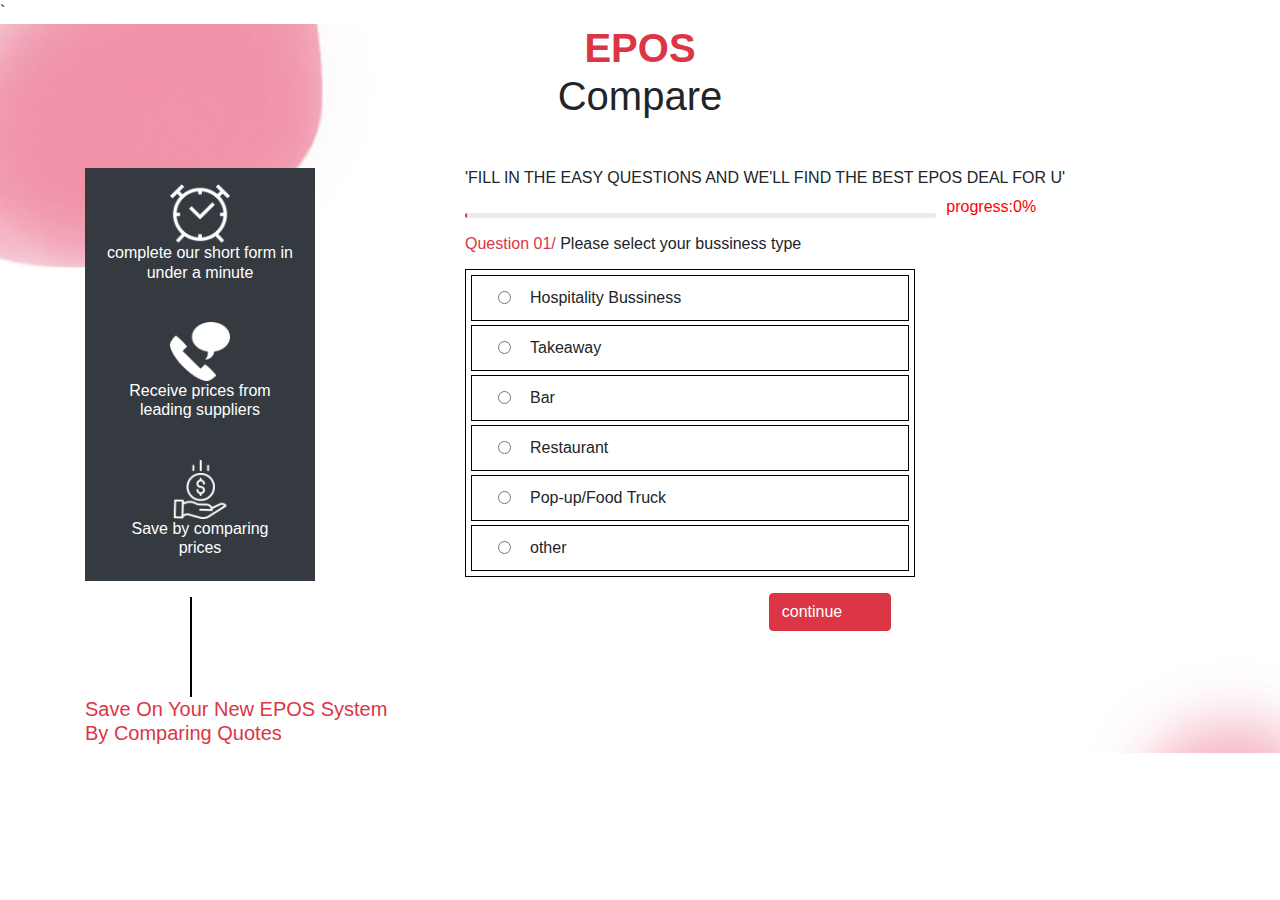
<file: form1/index.html>
`<!DOCTYPE html>
<html lang="en">
<head>
    <meta charset="UTF-8">
    <meta name="viewport" content="width=device-width, initial-scale=1.0">
    <title>Document</title>
    <link rel="stylesheet" href="https://stackpath.bootstrapcdn.com/bootstrap/4.5.2/css/bootstrap.min.css">
    <link rel="stylesheet" href="https://stackpath.bootstrapcdn.com/font-awesome/4.7.0/css/font-awesome.min.css">
    <link rel="stylesheet" href="style.css">
</head>
<body>
    <div style="background-image: url(icons/banner.jpg); background-position: center; background-size: cover; background-repeat: no-repeat;">
             <div class="text-center">
           <h1> <strong class="text-danger"> EPOS</strong> <br/>Compare</h1>    
            </div>
       

<div class="container mt-5">
    
    <div class="row ">
<div class="col-md-4 col-xs-4 box">
<div class="bg-dark" style="max-width:230px; ">

    <div  >
    <div class="row" >
        <div class="col-md-12">
<div class="text-white p-3 text-center">
    <img src="icons/alarm-clock.png" alt="" width="30%" class="text-white">
   
<h6>complete our short form in </br> under a minute</h6>

</div>
</div>

<div class="col-md-12">
    <div class="text-white p-3 text-center">
        <img src="icons/phone.png" alt="" width="30%" class="text-white">
    <h6>Receive prices from </br> leading suppliers</h6>
    
    </div>
    </div>

    <div class="col-md-12">
        <div class="text-white p-3 text-center">
            <img src="icons/save-money.png" alt="" width="30%" class="text-white">
        <h6>Save by comparing </br> prices</h6>
        
        </div>
        </div>
</div>

</div>
</div>

<div class="line mt-3">

   
</div>
<div class="text-danger" >  
      <h5>Save On Your New EPOS System <br/> By Comparing Quotes</h5>
</div>

    </div>





    <div class="col-md-8 col-xs-8">
     
        <div>
       <h6>'FILL IN THE EASY QUESTIONS AND WE'LL FIND THE BEST EPOS DEAL FOR U'</h6>
        </div>
        <div class="row">
            <div class="col-10">
        <div class="progress">
            <div class="progress-bar bg-danger" role="progressbar" style="width: 0.5%" aria-valuenow="25" aria-valuemin="0" aria-valuemax="100">
                
           </div> 
     
           </div>
           
            </div>
     
            <div class="col-2 progress-per">
                progress:0%
            </div>
          

    </div>

 


<div class="mt-3">
    <h6> <span class="text-danger">Question 01/ </span> Please select your bussiness type</h6>



  
        <form style="max-width:450px;" class="table mt-3" > 
          
          
            
            <div class="form-check radio ">
                <input class="form-check-input mx-3" type="radio" name="exampleRadios" id="exampleRadios2" value="option2">
                <label class="form-check-label mx-5" for="exampleRadios2">
                    Hospitality Bussiness
                </label>
              </div>
  
            <div class="form-check radio mt-1">
                <input class="form-check-input mx-3" type="radio" name="exampleRadios" id="exampleRadios2" value="option2">
                <label class="form-check-label mx-5" for="exampleRadios2">
                   Takeaway
                </label>
              </div>
  
            
            <div class="form-check radio  mt-1">
                <input class="form-check-input mx-3" type="radio" name="exampleRadios" id="exampleRadios2" value="option2">
                <label class="form-check-label mx-5" for="exampleRadios2">
                   Bar
                </label>
              </div>
          
            <div class="form-check radio  mt-1">
                <input class="form-check-input mx-3" type="radio" name="exampleRadios" id="exampleRadios2" value="option2">
                <label class="form-check-label mx-5" for="exampleRadios2">
                    Restaurant
                </label>
              </div>
           
            <div class="form-check radio mt-1">
                <input class="form-check-input mx-3" type="radio" name="exampleRadios" id="exampleRadios2" value="option2">
                <label class="form-check-label mx-5" for="exampleRadios2">
                    Pop-up/Food Truck
                </label>
              </div>


            <div class="form-check radio  mt-1">
                <input class="form-check-input mx-3" type="radio" name="exampleRadios" id="exampleRadios2" value="option2">
                <label class="form-check-label mx-5" for="exampleRadios2">
                  other
                </label>
              </div>
       
        </form> 
     <div class="text-center">
      <a href="../form2/form2.html"> <button class="btn btn-danger pr-5 " >continue</button></a>  
     </div>


</div>

</div>




</div>

</div>












</body>
</html>
</file>
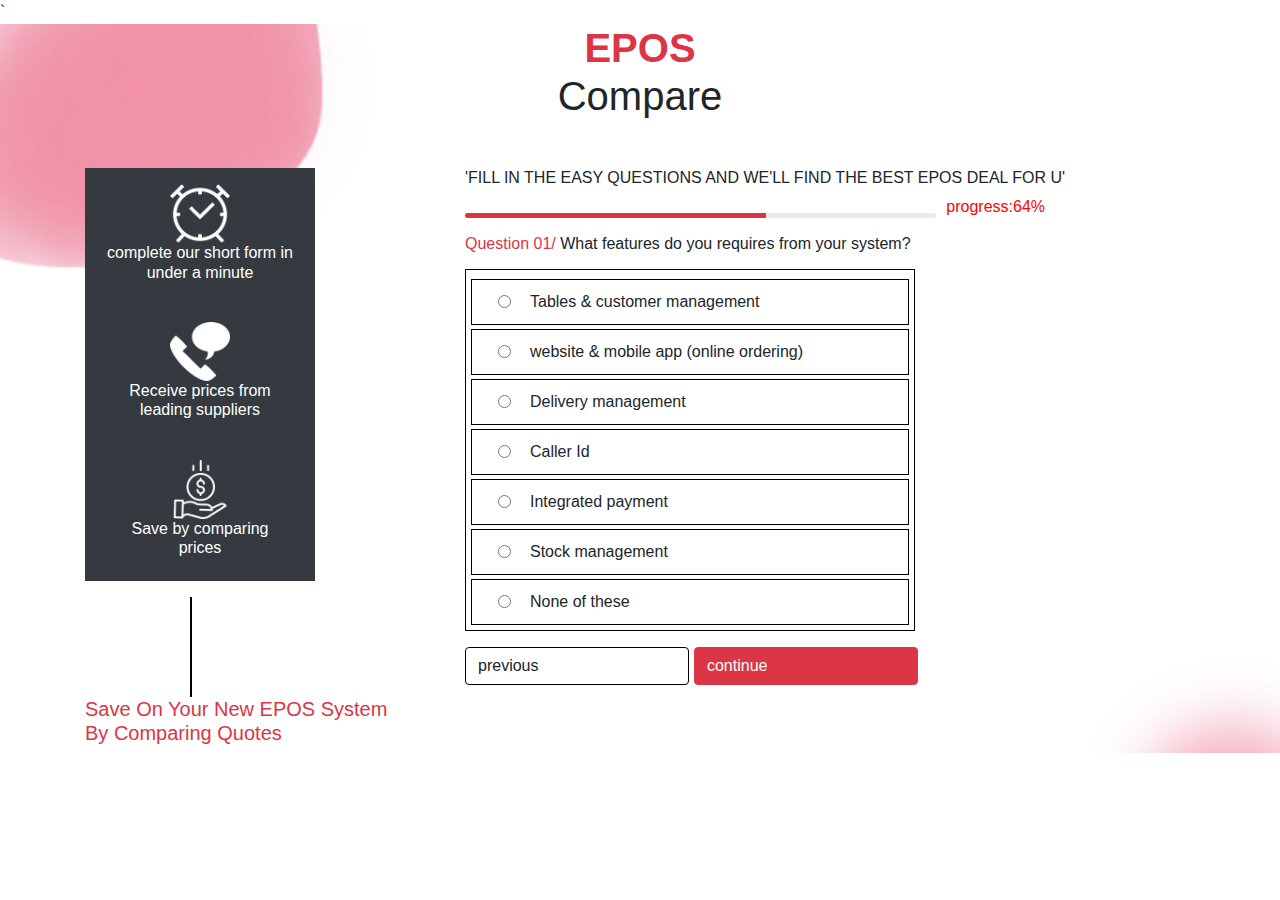
<file: form2/form2.html>
`<!DOCTYPE html>
<html lang="en">
<head>
    <meta charset="UTF-8">
    <meta name="viewport" content="width=device-width, initial-scale=1.0">
    <title>Document</title>
    <link rel="stylesheet" href="https://stackpath.bootstrapcdn.com/bootstrap/4.5.2/css/bootstrap.min.css">
    <link rel="stylesheet" href="https://stackpath.bootstrapcdn.com/font-awesome/4.7.0/css/font-awesome.min.css">
    <link rel="stylesheet" href="style.css">
</head>
<body>
    <div style="background-image: url(icons/banner.jpg); background-position: center; background-size: cover; background-repeat: no-repeat;">
             <div class="text-center">
           <h1> <strong class="text-danger"> EPOS</strong> <br/>Compare</h1>    
            </div>
     

<div class="container mt-5">
    
    <div class="row ">
<div class="col-md-4 col-xs-4 box">
<div class="bg-dark" style="max-width:230px; ">

    <div  >
    <div class="row" >
        <div class="col-md-12">
<div class="text-white p-3 text-center">
    <img src="icons/alarm-clock.png" alt="" width="30%" class="text-white">
   
<h6>complete our short form in </br> under a minute</h6>

</div>
</div>

<div class="col-md-12">
    <div class="text-white p-3 text-center">
        <img src="icons/phone.png" alt="" width="30%" class="text-white">
    <h6>Receive prices from </br> leading suppliers</h6>
    
    </div>
    </div>

    <div class="col-md-12">
        <div class="text-white p-3 text-center">
            <img src="icons/save-money.png" alt="" width="30%" class="text-white">
        <h6>Save by comparing </br> prices</h6>
        
        </div>
        </div>
</div>

</div>
</div>

<div class="line mt-3">

   
</div>
<div class="text-danger" >  
      <h5>Save On Your New EPOS System <br/> By Comparing Quotes</h5>
</div>

    </div>





    <div class="col-md-8 col-xs-8">
     
        <div>
       <h6>'FILL IN THE EASY QUESTIONS AND WE'LL FIND THE BEST EPOS DEAL FOR U'</h6>
        </div>
        <div class="row">
            <div class="col-10">
        <div class="progress">
            <div class="progress-bar bg-danger" role="progressbar" style="width: 64%" aria-valuenow="25" aria-valuemin="0" aria-valuemax="100">
                
           </div> 
     
           </div>
           
            </div>
     
            <div class="col-2 progress-per">
                progress:64%
            </div>
          

    </div>

 


<div class="mt-3">
    <h6> <span class="text-danger">Question 01/ </span> What features do you requires from your system?</h6>



  
        <form style="max-width:450px;" class="table mt-3" > 
          
          
          
            <div class="form-check radio  mt-1">
                <input class="form-check-input mx-3" type="radio" name="exampleRadios" id="exampleRadios2" value="option2">
                <label class="form-check-label mx-5" for="exampleRadios2">
                    Tables & customer management
                </label>
              </div>
               
            <div class="form-check radio  mt-1">
                <input class="form-check-input mx-3" type="radio" name="exampleRadios" id="exampleRadios2" value="option2">
                <label class="form-check-label mx-5" for="exampleRadios2">
                    website & mobile app (online ordering)
                </label>
              </div>
  
            
              <div class="form-check radio  mt-1">
                <input class="form-check-input mx-3" type="radio" name="exampleRadios" id="exampleRadios2" value="option2">
                <label class="form-check-label mx-5" for="exampleRadios2">
                    Delivery management
                </label>
              </div>
  
              <div class="form-check radio  mt-1">
                <input class="form-check-input mx-3" type="radio" name="exampleRadios" id="exampleRadios2" value="option2">
                <label class="form-check-label mx-5" for="exampleRadios2">
                    Caller Id
                </label>
              </div>

              <div class="form-check radio  mt-1">
                <input class="form-check-input mx-3" type="radio" name="exampleRadios" id="exampleRadios2" value="option2">
                <label class="form-check-label mx-5" for="exampleRadios2">
                    Integrated payment
                </label>
              </div>

           
              <div class="form-check radio  mt-1">
                <input class="form-check-input mx-3" type="radio" name="exampleRadios" id="exampleRadios2" value="option2">
                <label class="form-check-label mx-5" for="exampleRadios2">
                    Stock management
                </label>
              </div>
             
              <div class="form-check radio  mt-1">
                <input class="form-check-input mx-3" type="radio" name="exampleRadios" id="exampleRadios2" value="option2">
                <label class="form-check-label mx-5" for="exampleRadios2">
                    None of these
                </label>
              </div>

            
       
        </form> 
     <div>
        <a href="../form1/index.html"> <button class="btn  previous   ">previous</button> </a>
        <a href="../form3/form3.html"> <button class="btn btn-danger continue text-center">continue</button></a>
     </div>


</div>

</div>




</div>

</div>












</body>
</html>
</file>
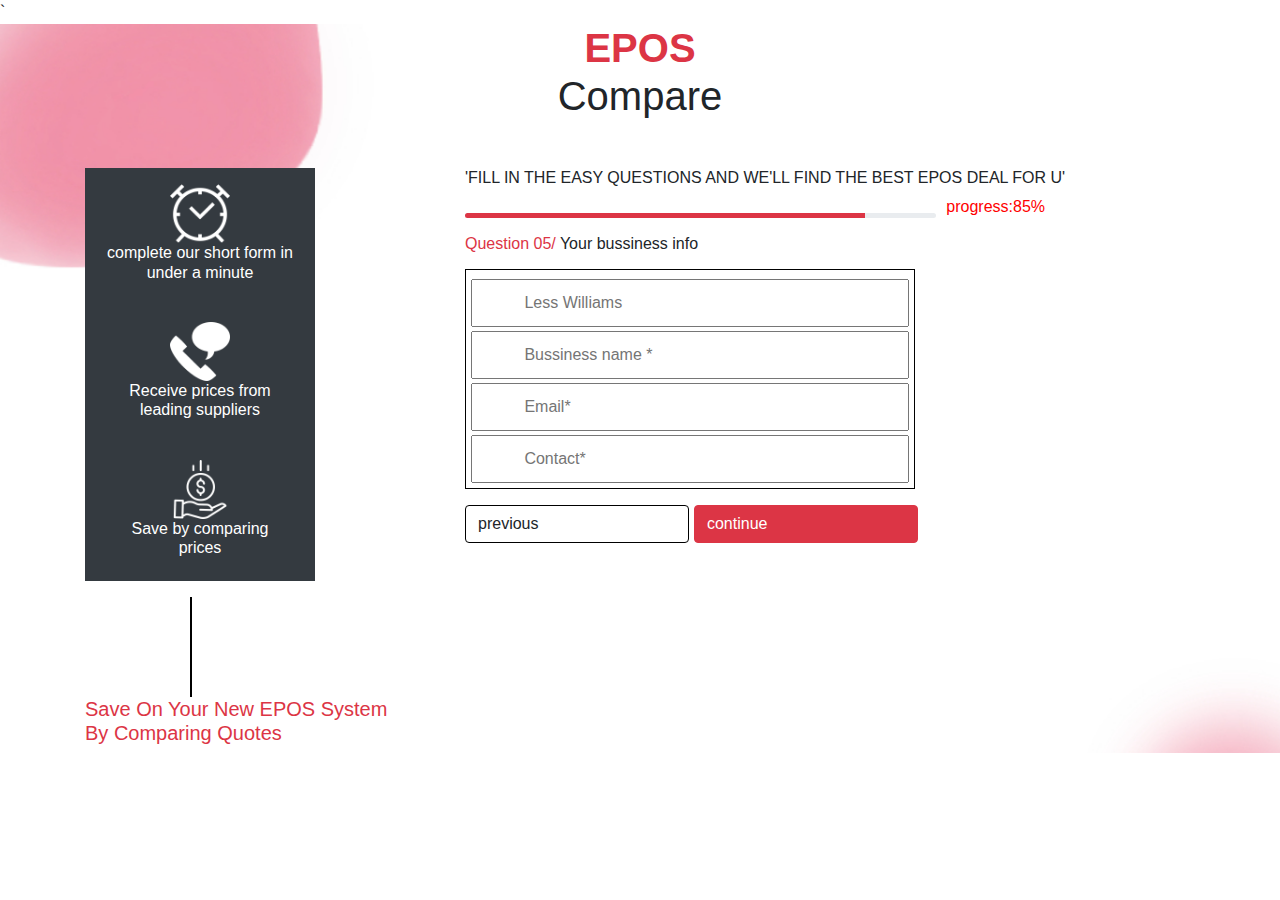
<file: form3/form3.html>
`<!DOCTYPE html>
<html lang="en">
<head>
    <meta charset="UTF-8">
    <meta name="viewport" content="width=device-width, initial-scale=1.0">
    <title>Document</title>
    <link rel="stylesheet" href="https://stackpath.bootstrapcdn.com/bootstrap/4.5.2/css/bootstrap.min.css">
    <link rel="stylesheet" href="https://stackpath.bootstrapcdn.com/font-awesome/4.7.0/css/font-awesome.min.css">
    <link rel="stylesheet" href="style.css">
</head>
<body>
    <div style="background-image: url(icons/banner.jpg); background-position: center; background-size: cover; background-repeat: no-repeat;">
             <div class="text-center">
           <h1> <strong class="text-danger"> EPOS</strong> <br/>Compare</h1>    
            </div>
     

<div class="container mt-5">
    
    <div class="row ">
<div class="col-md-4 col-xs-4 box">
<div class="bg-dark" style="max-width:230px; ">

    <div  >
    <div class="row" >
        <div class="col-md-12">
<div class="text-white p-3 text-center">
    <img src="icons/alarm-clock.png" alt="" width="30%" class="text-white">
   
<h6>complete our short form in </br> under a minute</h6>

</div>
</div>

<div class="col-md-12">
    <div class="text-white p-3 text-center">
        <img src="icons/phone.png" alt="" width="30%" class="text-white">
    <h6>Receive prices from </br> leading suppliers</h6>
    
    </div>
    </div>

    <div class="col-md-12">
        <div class="text-white p-3 text-center">
            <img src="icons/save-money.png" alt="" width="30%" class="text-white">
        <h6>Save by comparing </br> prices</h6>
        
        </div>
        </div>
</div>

</div>
</div>

<div class="line mt-3">

   
</div>
<div class="text-danger" >  
      <h5>Save On Your New EPOS System <br/> By Comparing Quotes</h5>
</div>

    </div>





    <div class="col-md-8 col-xs-8">
     
        <div>
       <h6>'FILL IN THE EASY QUESTIONS AND WE'LL FIND THE BEST EPOS DEAL FOR U'</h6>
        </div>
        <div class="row">
            <div class="col-10">
        <div class="progress">
            <div class="progress-bar bg-danger" role="progressbar" style="width: 85%" aria-valuenow="25" aria-valuemin="0" aria-valuemax="100">
                
           </div> 
     
           </div>
           
            </div>
     
            <div class="col-2 progress-per">
                progress:85%
            </div>
          

    </div>

 


<div class="mt-3">
    <h6> <span class="text-danger">Question 05/ </span> Your bussiness info</h6>



  
        <form style="max-width:450px;" class="table mt-3" > 
          
          
         
            <div class="mt-1">
               
                <input type="text" placeholder="Less Williams" class="less">
              </div>
          
           
              <div class="mt-1">
               
                <input type="text" placeholder="Bussiness name *" class="less">
              </div>
              
            <div class="mt-1">
               
                <input type="email" placeholder="Email*" class="less">
              </div>
              
            <div class="mt-1">
               
                <input type="tel" placeholder="Contact*" class="less">
              </div>
            
       
        </form> 
     <div>
        <a href="../form2/form2.html"> <button class="btn  previous   ">previous</button> </a>
        <a href="../form4/form4.html"> <button class="btn btn-danger continue text-center">continue</button></a>
     </div>


</div>

</div>




</div>

</div>












</body>
</html>
</file>
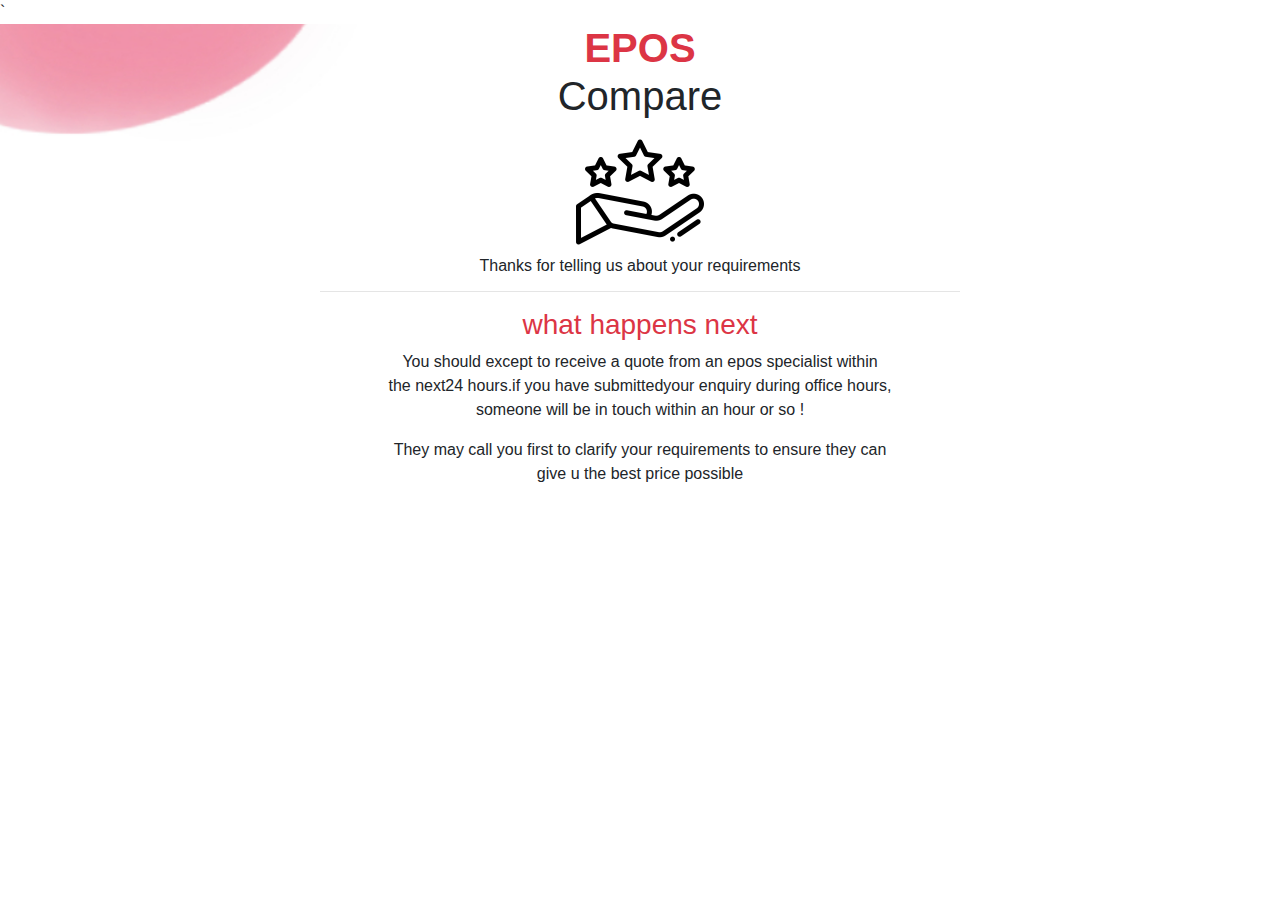
<file: form4/form4.html>
`<!DOCTYPE html>
<html lang="en">
<head>
    <meta charset="UTF-8">
    <meta name="viewport" content="width=device-width, initial-scale=1.0">
    <title>Document</title>
    <link rel="stylesheet" href="https://stackpath.bootstrapcdn.com/bootstrap/4.5.2/css/bootstrap.min.css">
    <link rel="stylesheet" href="https://stackpath.bootstrapcdn.com/font-awesome/4.7.0/css/font-awesome.min.css">
    <link rel="stylesheet" href="style.css">
</head>
<body>
  

    <div style="background-image: url(icons/banner.jpg); background-position: center; background-size: cover; background-repeat: no-repeat;">
        <div class="text-center">
      <h1> <strong class="text-danger"> EPOS</strong> <br/>Compare</h1>    
       </div>

   <div >

    <img src="icons/success.png" alt="" width="10%" class="image">
    <h6 class="text-center">Thanks for telling us about your requirements</h6>
   </div>
   <hr class="w-50">

   <div>
       <h3 class="text-center text-danger"> what happens next</h3>
       <p class="text-center text-align-justify">You should except to receive a quote from an epos specialist within <br/>the next24 hours.if you have 
           submittedyour enquiry during office hours, <br/>someone will be in touch within an hour or so !
        </p>

        <p class="text-center text-align-justify">They may call you first to clarify your requirements to ensure they can <br/>give u the best price possible </p>
   </div>

</div>

</div>



















</body>
</html>
</file>
<file: form1/style.css>
*
{
    margin: 0;
    padding: 0;
}

.progress
{
    width: 78%;
    height: 5px;
    margin-top: 3%;
}
.progress-per
{ 
    position: absolute;
    right: 20%;
    color: red;
  
}
.input-icons i { 
    position: absolute; 
} 
  
.input-icons { 
    width: 100%; 
    margin-bottom: 10px; 
} 
  
.icon { 
    padding: 15px; 
    color: black; 
    min-width: 50px; 
    text-align: center; 
} 
 .icon2
 {
     color: red;
 } 



.input-field { 
    width: 100%; 
    padding: 10px; 

} 
::placeholder
{
position: relative;
left:10%;
} 

.table
{
    border: 1px solid black;
    padding: 5px;
}
.line
{
    border-left: 2px solid #000;
    height: 100px;
   margin-left: 30%;
}

.radio
{
    border: 1px solid black;
   padding: 10px;
   
}
.radio:hover
{
    background-color: pink;
}

@media (max-width:600px)
{
    .box
    {
       margin: 0 30px;
    }

    .line
{
    border-left: 2px solid #000;
    height: 100px;
   margin-left: 40%;
}

}
</file>
<file: form2/style.css>
*
{
    margin: 0;
    padding: 0;
}

.progress
{
    width: 78%;
    height: 5px;
    margin-top: 3%;
}
.progress-per
{ 
    position: absolute;
    right: 20%;
    color: red;
  
}
.input-icons i { 
    position: absolute; 
} 
  
.input-icons { 
    width: 100%; 
    margin-bottom: 10px; 
} 
  
.icon { 
    padding: 15px; 
    color: black; 
    min-width: 50px; 
    text-align: center; 
} 
 .icon2
 {
     color: red;
 } 



.input-field { 
    width: 100%; 
    padding: 10px; 

} 
::placeholder
{
position: relative;
left:10%;
} 

.table
{
    border: 1px solid black;
    padding: 5px;
}
.line
{
    border-left: 2px solid #000;
    height: 100px;
   margin-left: 30%;
}
.previous
{
    padding-right: 150px;
    text-align: center;
    border: 1px solid black;
}
.continue
{
    padding-right: 150px;
    margin-left: 0px; 
}
.radio
{
    border: 1px solid black;
   padding: 10px;
   
}
.radio:hover
{
    background-color: pink;
}
@media (max-width:600px)
{
    .box
    {
       margin: 0 30px;
    }

    .line
{
    border-left: 2px solid #000;
    height: 100px;
   margin-left: 40%;
}
.continue
{
    padding-right: 150px;
    margin-left: 0px; 
    margin-top: 5%;
}

}
</file>
<file: form3/style.css>
*
{
    margin: 0;
    padding: 0;
}

.progress
{
    width: 78%;
    height: 5px;
    margin-top: 3%;
}
.progress-per
{ 
    position: absolute;
    right: 20%;
    color: red;
  
}
.input-icons i { 
    position: absolute; 
} 
  
.input-icons { 
    width: 100%; 
    margin-bottom: 10px; 
} 
  
.icon { 
    padding: 15px; 
    color: black; 
    min-width: 50px; 
    text-align: center; 
} 
 .icon2
 {
     color: red;
 } 



.input-field { 
    width: 100%; 
    padding: 10px; 

} 
::placeholder
{
position: relative;
left:10%;
} 

.table
{
    border: 1px solid black;
    padding: 5px;
}
.line
{
    border-left: 2px solid #000;
    height: 100px;
   margin-left: 30%;
}
.previous
{
    padding-right: 150px;
    text-align: center;
    border: 1px solid black;
}
.continue
{
    padding-right: 150px;
    margin-left: 0px; 
}
.less
{
    width: 100%;
    padding: 10px;
}

@media (max-width:600px)
{
    .box
    {
       margin: 0 30px;
    }

    .line
{
    border-left: 2px solid #000;
    height: 100px;
   margin-left: 40%;
}
.continue
{
    padding-right: 150px;
    margin-left: 0px; 
    margin-top: 5%;
}

}
</file>
<file: form4/style.css>
.image
{
    margin-left: 45%;
}
</file>
